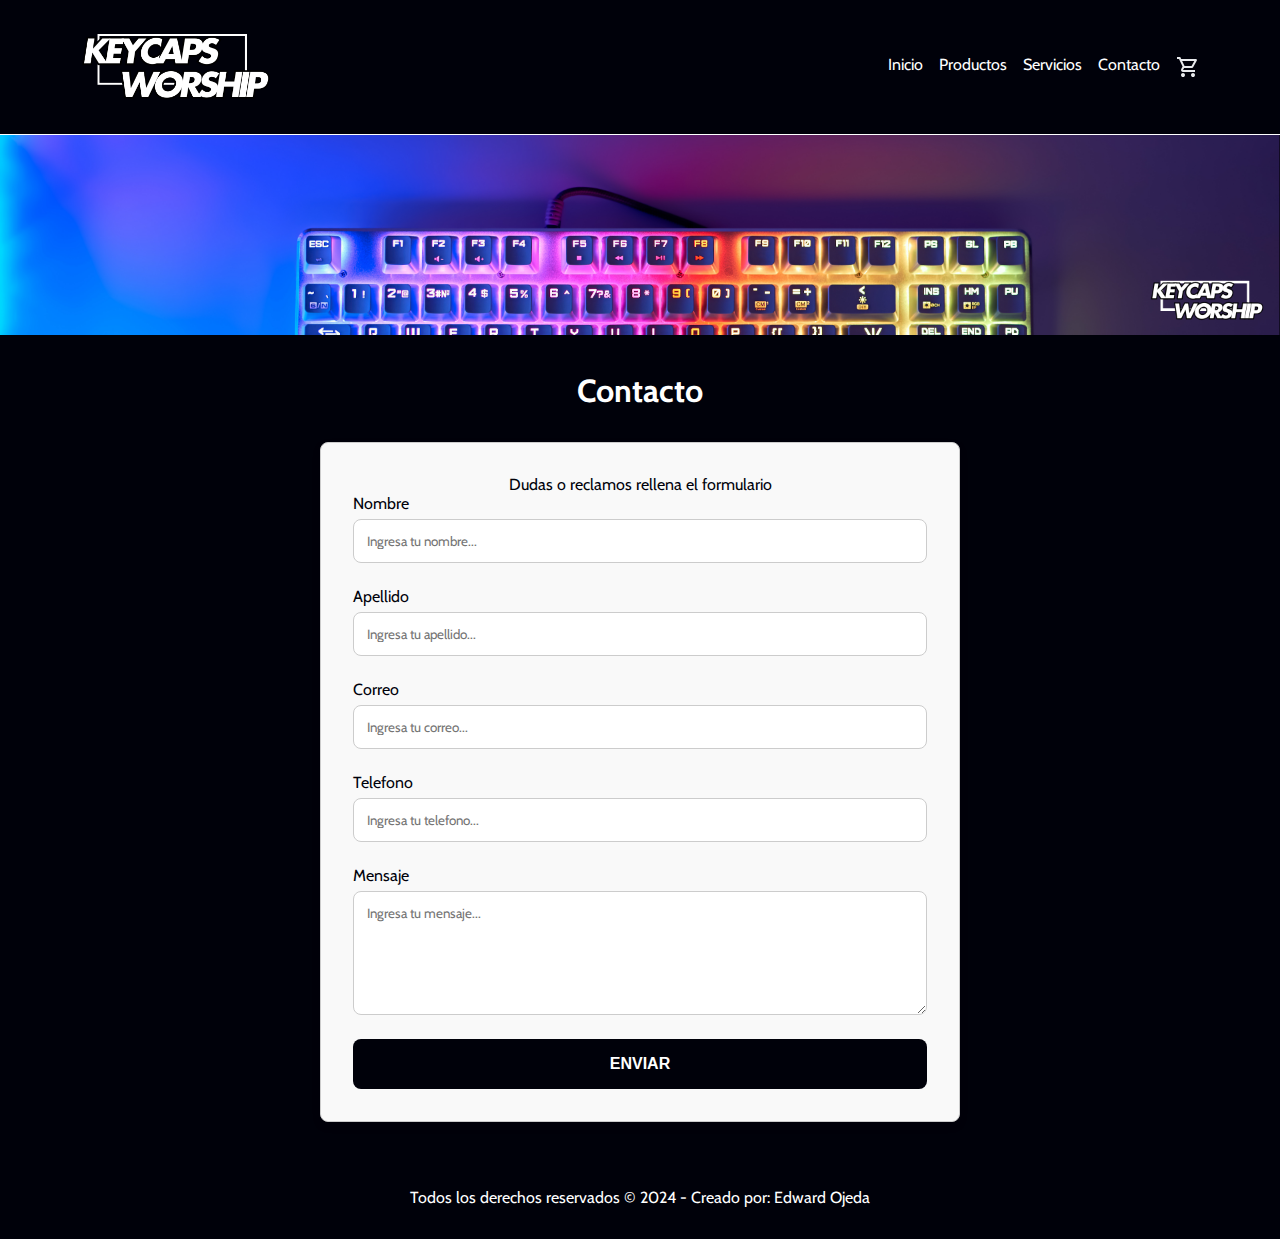
<file: contacto.html>
<!DOCTYPE html>
<html lang="es">
<head>
    <meta charset="UTF-8">
    <meta name="viewport" content="width=device-width, initial-scale=1.0">
    <link rel="stylesheet" href="css/styles.css">
    <link href="https://fonts.googleapis.com/css2?family=Cabin:ital,wght@0,400..700;1,400..700&display=swap" rel="stylesheet">
    <title>contacto</title>
</head>
<body>
    <header class="header-product">
        <div class="header-nav">
            <img class="img-logo" src="/images/logo.png" alt="logo keycaps worship">
            <div class="menu">
                <img id="menu-icon" src="/images/menu.svg" alt="icono de menu">
            </div>
            <nav class="nav-bar">
                <ul class="nav-items">
                    <li>
                        <a class="nav-links" href="index.html">Inicio</a>
                    </li>
                    <li>
                        <a class="nav-links" href="productos.html">Productos</a>
                    </li>
                    <li>
                        <a class="nav-links"  href="servicios.html">Servicios</a>
                    </li>
                    <li>
                        <a class="nav-links"  href="contacto.html">Contacto</a>
                    </li>
                </ul>
                <img class="img-shopping" src="images/shoppin-car.svg" alt="icono shopping car">
            </nav>
        </div>
    </header>
    <main class="section-services">
        <img src="images/hero.png" alt="teclado retroiluminado">
        <h2 class="h2-contact">Contacto</h2>
        <form class="form-contacto">
            <legend>Dudas o reclamos rellena el formulario</legend>

            <div class="form-items">
                <label for="nombre">Nombre</label>
                <input class="campo" type="text" id="nombre" placeholder="Ingresa tu nombre...">
            </div>
            <div class="form-items">
                <label for="apellido">Apellido</label>
                <input class="campo"  type="text" id="apellido" placeholder="Ingresa tu apellido...">
            </div>
            <div class="form-items">
                <label for="correo">Correo</label>
                <input class="campo"  type="email" id="correo" placeholder="Ingresa tu correo...">
            </div>
            <div class="form-items">
                <label for="telefono">Telefono</label>
                <input class="campo" type="tel" id="telefono" placeholder="Ingresa tu telefono...">
            </div>
            <div class="form-items">
                <label for="mensaje">Mensaje</label>
                <textarea rows="6" class="campo" id="mensaje" placeholder="Ingresa tu mensaje..."></textarea>
            </div>

            <button class="button-2">Enviar</button>
        </form>
    </main>

    <footer>
        <p>Todos los derechos reservados &copy; 2024 - Creado por: Edward Ojeda</p>
    </footer>

    <script src="/js/menu.js"></script>
</body>
</html>
</file>
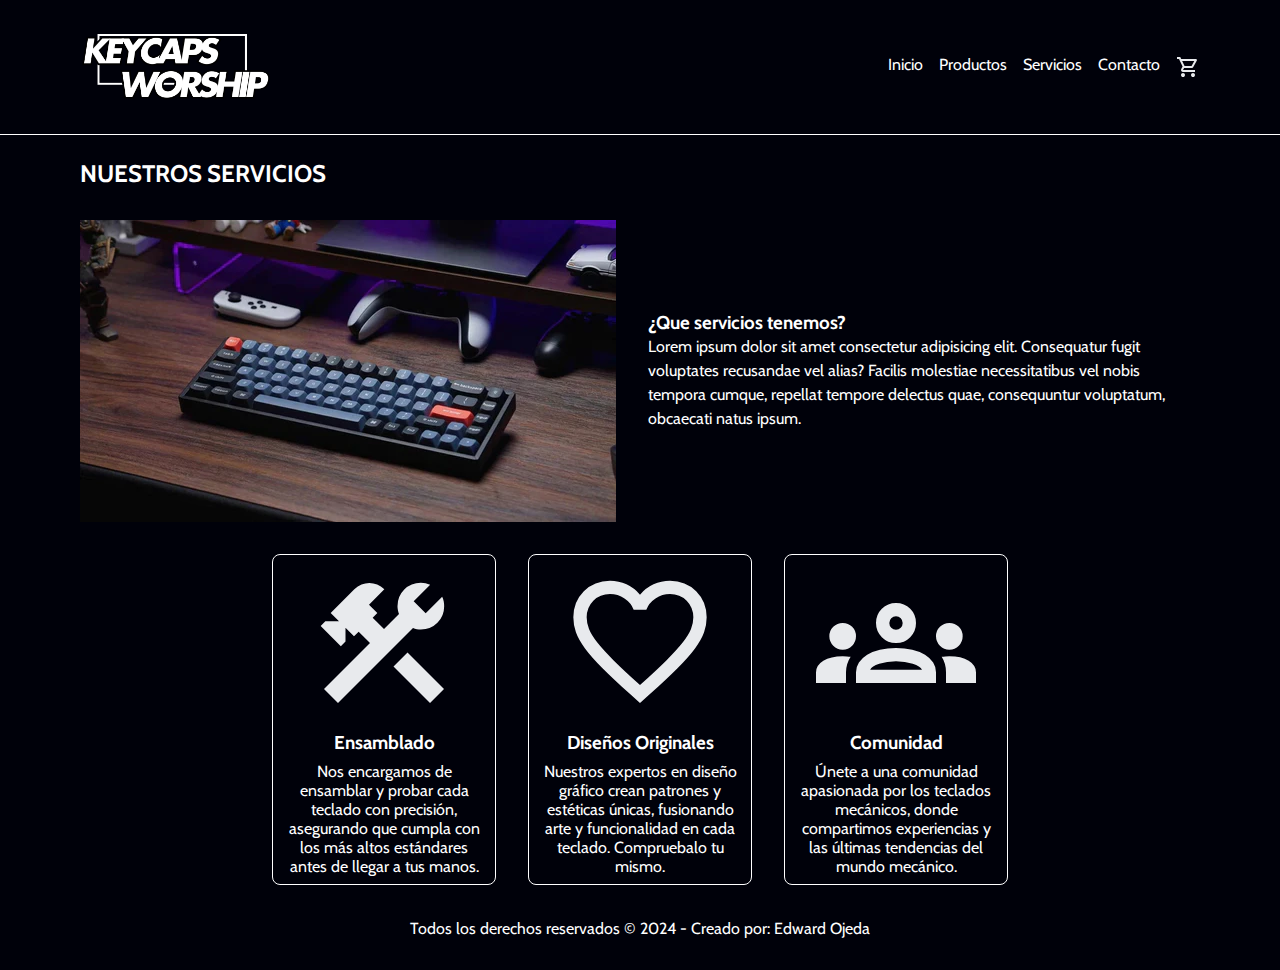
<file: servicios.html>
<!DOCTYPE html>
<html lang="es">
<head>
    <meta charset="UTF-8">
    <meta name="viewport" content="width=device-width, initial-scale=1.0">
    <link rel="stylesheet" href="css/styles.css">
    <link href="https://fonts.googleapis.com/css2?family=Cabin:ital,wght@0,400..700;1,400..700&display=swap" rel="stylesheet">
    <title>productos</title>
</head>
<body>
    <header class="header-product">
        <div class="header-nav">
            <img class="img-logo" src="/images/logo.png" alt="logo keycaps worship">
            <div class="menu">
                <img id="menu-icon" src="/images/menu.svg" alt="icono de menu">
            </div>
            <nav class="nav-bar">
                <ul class="nav-items">
                    <li>
                        <a class="nav-links" href="index.html">Inicio</a>
                    </li>
                    <li>
                        <a class="nav-links" href="productos.html">Productos</a>
                    </li>
                    <li>
                        <a class="nav-links"  href="servicios.html">Servicios</a>
                    </li>
                    <li>
                        <a class="nav-links"  href="contacto.html">Contacto</a>
                    </li>
                </ul>
                <img class="img-shopping" src="images/shoppin-car.svg" alt="icono shopping car">
            </nav>
        </div>
    </header>
    <main>
        <section class="section-services container">
            <div class="title-offers">
                <h2>Nuestros Servicios</h2>
            </div>

            <div class="info-services">
                <img src="images/teclado-services.webp" alt="escritorio con teclado">
                <div>
                    <h3>¿Que servicios tenemos?</h3>
                    <p>
                        Lorem ipsum dolor sit amet consectetur adipisicing elit. Consequatur fugit voluptates recusandae vel alias? 
                        Facilis molestiae necessitatibus vel nobis tempora cumque, repellat tempore delectus quae, consequuntur 
                        voluptatum, obcaecati natus ipsum.
                    </p>
                </div>
            </div>

            <div class="card-services">
                <article class="card">
                    <img class="icon-service" src="images/ensamblado.svg" alt="icono de martillo">
                    <h3>Ensamblado</h3>
                    <p>
                        Nos encargamos de ensamblar y probar cada teclado con precisión, asegurando que 
                        cumpla con los más altos estándares antes de llegar a tus manos.
                    </p>
                </article>
                <article class="card">
                    <img class="icon-service" src="images/diseño.svg" alt="icono de corazon">
                    <h3>Diseños Originales</h3>
                    <p>
                        Nuestros expertos en diseño gráfico crean patrones y estéticas únicas, fusionando 
                        arte y funcionalidad en cada teclado. Compruebalo tu mismo.
                    </p>
                </article>
                <article class="card">
                    <img class="icon-service" src="images/comunidad.svg" alt="icono de comunidad">
                    <h3>Comunidad</h3>
                    <p>
                        Únete a una comunidad apasionada por los teclados mecánicos, donde compartimos 
                        experiencias y las últimas tendencias del mundo mecánico.
                    </p>
                </article>
            </div>
        </section>
    </main>

    <footer>
        <p>Todos los derechos reservados &copy; 2024 - Creado por: Edward Ojeda</p>
    </footer>

    <script src="/js/menu.js"></script>
</body>
</html>
</file>
<file: css/styles.css>
:root {
    --fuente-principal: "Cabin", sans-serif;
    --color-primary: #00010a;
    --color-secundary: #000952;
    --color-font: #fff;
    --color-hover: #ffae00;
    --space-small: 0.5rem;
    --space-medium: 1rem;
    --space-large: 2rem;
    --color-border: #ccc;
    --color-bg-form: #f9f9f9;
}

/* Globales */
* {
    margin: 0;
    padding: 0;
    box-sizing: border-box;
}

html {
    font-size: 16px; /* 1rem es igual a 16px */
    font-family: var(--fuente-principal);
    color: var(--color-font);
}

a {
    text-decoration: none;
    color: var(--color-font);
    transition: color 0.3s ease;
}

a:hover {
    color: var(--color-hover);
}

ul {
    list-style: none;
}

img {
    max-width: 100%;
    height: auto;
}


/* Botón general */
.button {
    background-color: var(--color-font);
    text-transform: uppercase;
    border-radius: 0.5rem;
    border-style: none;
    font-weight: bold;
    box-shadow: 0px 8px 11px -7px rgba(113, 125, 199, 1);
    cursor: pointer;
    padding: var(--space-medium);
    font-size: 0.8rem;
    color: black;
    transition: color 0.3s ease, background-color 0.3s ease;
}

.button:hover {
    color: var(--color-secundary);
    background-color: var(--color-hover);
}

.container {
    width: 100%;
    height: auto;
    padding: 1.5rem 5rem;
}


/* Estilos al header */
.header {
    background-image: url('../images/hero.jpg'); /*img cabecera*/
    position: relative;
    width: 100%;
    height: 90vh;
    background-size: cover;
    background-color: aqua;
    background-repeat: no-repeat;
    background-position: center;
    z-index: 1;
}

.header::before {
    content: "";
    position: absolute;
    top: 0;
    left: 0;
    width: 100%;
    height: 100%;
    background-color: rgb(0 0 0 / 60%);
    z-index: -1;
}

.header-nav {
    display: flex;
    justify-content: space-between;
    align-items: center;
    padding: var(--space-large) 5rem;
}

.header-product {
    background-color: var(--color-primary);
    border-bottom: 0.1rem solid;
    border-color: var(--color-font);
}

.img-logo {
    width: 12rem;
}

.nav-bar {
    display: flex;
    gap: var(--space-medium);
}

.nav-items {
    display: flex;
    gap: var(--space-medium);
}

.nav-links {
    position: relative;
    overflow: hidden;
    display: inline-block;
}

.nav-links::after {
    content: "";
    position: absolute;
    bottom: 0;
    left: -100%;
    width: 100%;
    height: 0.1rem;
    background: var(--color-font);
    transition: left 0.12s;
}

.nav-links:hover::after {
    left: 0;
}

.section-hero {
    text-align: center;
    position: relative;
    top: 20%;
    width: 24%;
    margin: 0 auto;
    font-size: 1.1rem;
    display: grid;
    justify-items: center;
    gap: var(--space-medium);
}

.section-hero span {
    font-weight: 700;
}

.img-shopping {
    width: 1.5rem;
}

.menu {
    display: none;
}

@media (max-width: 768px) {
    .header {
        height: 85vh;
    }
    .header-nav {
        display: grid;
        align-items: center;
        justify-content: center;
    }

    .nav-bar {
        flex-direction: column;
        align-items: center;
        display: none;
    }

    .nav-items {
        flex-direction: column;
        align-items: center;
        gap: var(--space-small);
    }

    .section-hero {
        position: relative;
        top: 1%;
        width: 80%;
        font-size: 1rem;
    }

    .menu {
        display: flex;
        justify-content: center;
        margin: var(--space-large);
    }

    .nav-bar.active {
        display: flex;
    }
}

/* Estilos al main ofertas */
.section-offers {
    background-color: var(--color-primary);
}

.title-offers {
    display: flex;
    gap: 0.4rem;
    justify-content: space-between;
    align-items: center;
    text-transform: uppercase;
}

.products-card {
    display: grid;
    justify-items: center;
    grid-template-columns: repeat(4, 1fr);
    gap: 1.4rem;
    margin: var(--space-large) 0;
}

.card {
    width: 14rem;
    text-align: center;
    border: 0.1rem solid var(--color-font);
    padding: var(--space-small);
    display: grid;
    justify-items: center;
    gap: var(--space-small);
    border-radius: 0.5rem;
    transition: transform 0.3s ease;
}

.card:hover {
    transform: scale(1.05);
}

.card img {
    border-radius: 0.5rem;
    width: 100%;
    height: 10rem;
}

@media (max-width: 768px) {
    .products-card {
        grid-template-columns: 1fr; /* Una sola columna en pantallas pequeñas */
        gap: 1.5rem;
    }

    .title-offers {
        flex-direction: column;
    }
}

/* Estilos al hero de contacto */
.section-contact {
    background-image: url('../images/hero.png');
    background-size: cover;
    background-position: center;
    background-repeat: no-repeat;
    height: 60vh;
    display: flex;
    flex-direction: column;
    padding: var(--space-medium);
    align-items: center;
    justify-content: center;
    gap: var(--space-medium);
    font-size: 1.5rem;
    position: relative;
    z-index: 1;
    background-attachment: fixed;
}

.section-contact::before {
    content: "";
    position: absolute;
    top: 0;
    left: 0;
    width: 100%;
    height: 100%;
    background-color: rgb(0 0 0 / 60%);
    z-index: -1;
}

@media (max-width: 768px) {
    .section-contact {
        height: 35vh;
    }
}

/* Estilos al section de servicios */
.card-services {
    display: flex;
    justify-content: center;
    margin-top: var(--space-large);
    align-items: start;
    text-align: center;
    gap: var(--space-large);
}

.section-services {
    background-color: var(--color-primary);
    padding-bottom: 0.1rem;
}

@media (max-width: 768px) {
    .card-services {
        flex-direction: column;
        align-items: center;
    }
}

/* Estilos al footer */
footer {
    background-color: var(--color-primary);
    text-align: center;
    padding: var(--space-large);
    color: var(--color-font);
}

/* Estilos en productos.html */
.orden {
    display: flex;
    justify-content: flex-end;
    align-items: center;
    gap: 0.5rem;
}

select {
    padding: 0.2rem;
    border-radius: 5px;
}

/* Estilos servicios.html */
.info-services {
    margin: var(--space-large) 0;
    display: flex;
    align-items: center;
    gap: var(--space-large);
    line-height: 1.5rem;
}

@media (max-width: 768px) {
    .info-services {
        flex-direction: column;
    }
}

/* Estilos al título del formulario */
.h2-contact {
    text-align: center;
    margin-top: 2rem;
    font-size: 2rem;
}

/* Estilos al formulario de contacto */
.form-contacto {
    padding: 2rem;
    color: var(--color-primary);
    margin: 2rem auto;
    max-width: 40rem; /* Limita el ancho máximo del formulario */
    background-color: var(--color-bg-form);
    text-align: center;
    border-radius: var(--space-small);
    border: 0.1rem solid var(--color-border); 
    box-shadow: 0 4px 8px rgba(0, 0, 0, 0.1); /* Añade sombra para un efecto 3D */
}

.form-items {
    display: flex;
    flex-direction: column;
    align-items: flex-start;
    margin-bottom: 1.5rem;
    gap: 0.4rem;
}

.campo {
    width: 100%;
    padding: 0.8rem;
    border-radius: var(--space-small);
    font-family: var(--fuente-principal);
    border: 0.1rem solid var(--color-border); 
    transition: border-color 0.3s ease;
}

.campo:focus {
    border-color: var(--color-secundary); 
    outline: none;
}

/* Estilos al botón de enviar */
.button-2 {
    width: 100%;
    padding: 1rem;
    background-color: var(--color-primary);
    color: var(--color-font);
    font-size: 1rem;
    font-weight: bold;
    border: none;
    border-radius: var(--space-small);
    cursor: pointer;
    text-transform: uppercase;
    transition: background-color 0.3s ease, transform 0.3s ease;
}

.button-2:hover {
    background-color: var(--color-hover);
    transform: translateY(-0.2rem); 
}

/* Responsive al formulario de contacto */
@media (max-width: 768px) {
    .form-contacto {
        padding: 1rem;
        margin: 1rem;
        width: auto; 
    }

    .h2-contact {
        font-size: 1.5rem;
    }

    .campo {
        padding: 0.6rem; 
    }

    .button-2 {
        padding: 0.8rem; 
        font-size: 0.9rem;
    }
}
</file>
